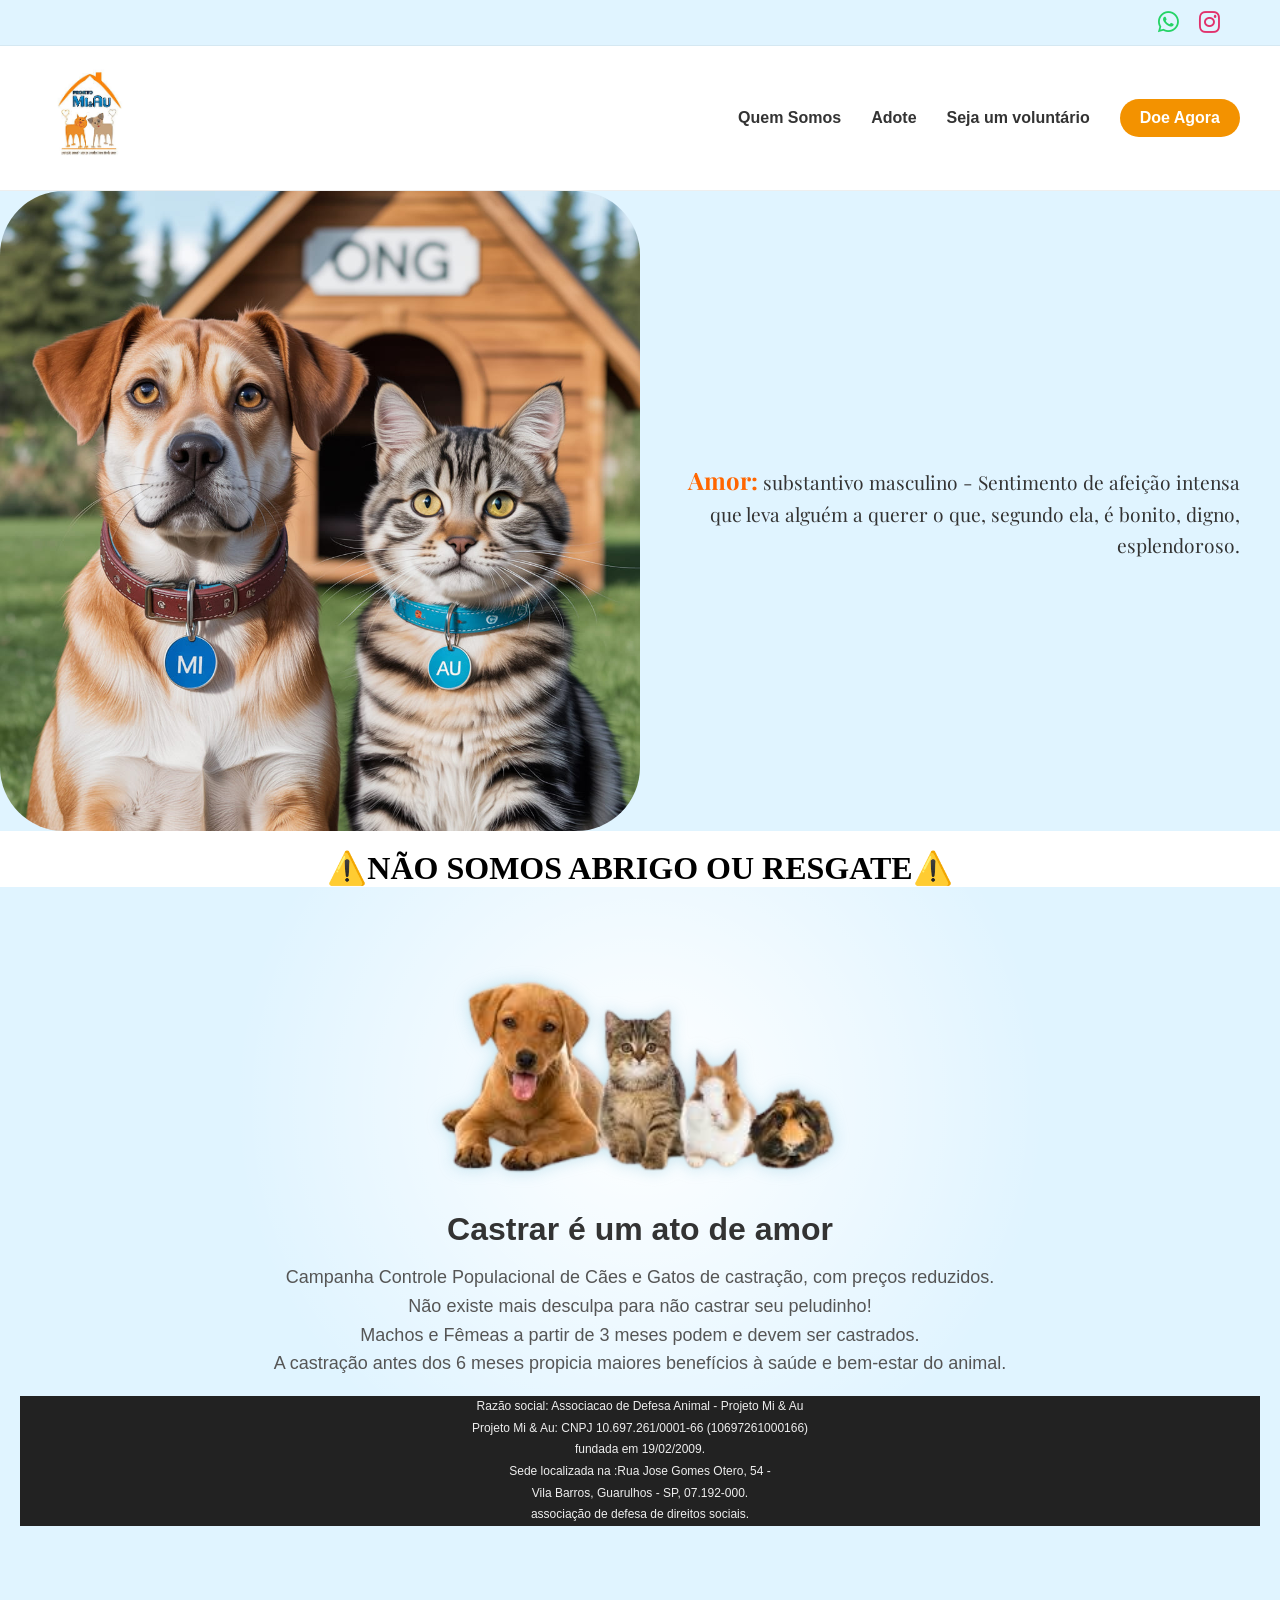
<file: index.html>
<!DOCTYPE html>
<html lang="pt-br">


<head>
    <meta charset="utf-8">
    <meta name="viewport" content="width=device-width, initial-scale=1.0">
    <title>Ong miau & au</title>
    <link rel="stylesheet" href="style.css" />
    <link rel="stylesheet" href="https://cdnjs.cloudflare.com/ajax/libs/font-awesome/6.0.0/css/all.min.css">
    <link href="https://fonts.googleapis.com/css2?family=Playfair+Display:ital,wght@0,400;0,700;1,400&display=swap" rel="stylesheet">
</head>

<body>

    <div class="topbar">
        <div class="container">
            <a href="https://wa.me/551124053877" target="_blank" class="link-wpp" aria-label="Chamar no WhatsApp">
                <i class="fab fa-whatsapp"></i>
            </a>
            <a href="https://www.instagram.com/ong_projeto_miau/reels/" target="_blank" class="link-insta"
                aria-label="Ir para o Instagram">
                <i class="fab fa-instagram"></i>
            </a>
        </div>
    </div>

    <header>
        <div class="header-container">
            <a href="index.html">
                <img src="Projeto_mieau.jfif" alt="Projeto Mi&Au - Voltar para Home">
            </a>
            <nav>
                <ul>
                    <li><a href="sobreNos.html">Quem Somos</a></li>
                    <li><a href="adote.html">Adote</a></li>
                    <li><a href="voluntarios.html">Seja um voluntário</a></li>
                    <li><a href="#doe" id="btn-doe" class="btn-doe">Doe Agora</a></li>
                </ul>
            </nav>
        </div>
    </header>

        </section>
    <section class="secao-amor">
        <img src="propostaLogoCom.jpg" class="propostaLogoCom" alt="ONG MiAU">
        <div class="texto-amor">
            <p><span class="destaque">Amor:</span> substantivo masculino - Sentimento de afeição intensa que leva alguém
                a querer o que, segundo ela, é bonito, digno, esplendoroso.</p>
        </div>
        </section>
        <br>
    <div class="avisoCritico">
        <center>
            <h1><strong>⚠️NÃO SOMOS ABRIGO OU RESGATE⚠️</strong></h1>
        </center>
    </div>
    <section class="hero">
        <a href="index.html">
            <img src="images.png" alt="gato, cachorro, coelho e hamster">
        </a>
        <h1>Castrar é um ato de amor</h1>
        <p>
            Campanha Controle Populacional de Cães e Gatos de castração, com preços reduzidos.<br>
            Não existe mais desculpa para não castrar seu peludinho! <br>
            Machos e Fêmeas a partir de 3 meses podem e devem ser castrados.<br>
            A castração antes dos 6 meses propicia maiores benefícios à saúde e bem-estar do animal.
        </p>
        <br>


        <footer>
            <h5>Razão social: Associacao de Defesa Animal - Projeto Mi & Au <br>
                Projeto Mi & Au: CNPJ 10.697.261/0001-66 (10697261000166) <br>
                fundada em 19/02/2009. <br>
                Sede localizada na :Rua Jose Gomes Otero, 54 - <br>
                Vila Barros, Guarulhos - SP, 07.192-000.<br>
                associação de defesa de direitos sociais.</h5>
        </footer>
        <script src="javascript.js"></script>

</body>


</html>
</file>
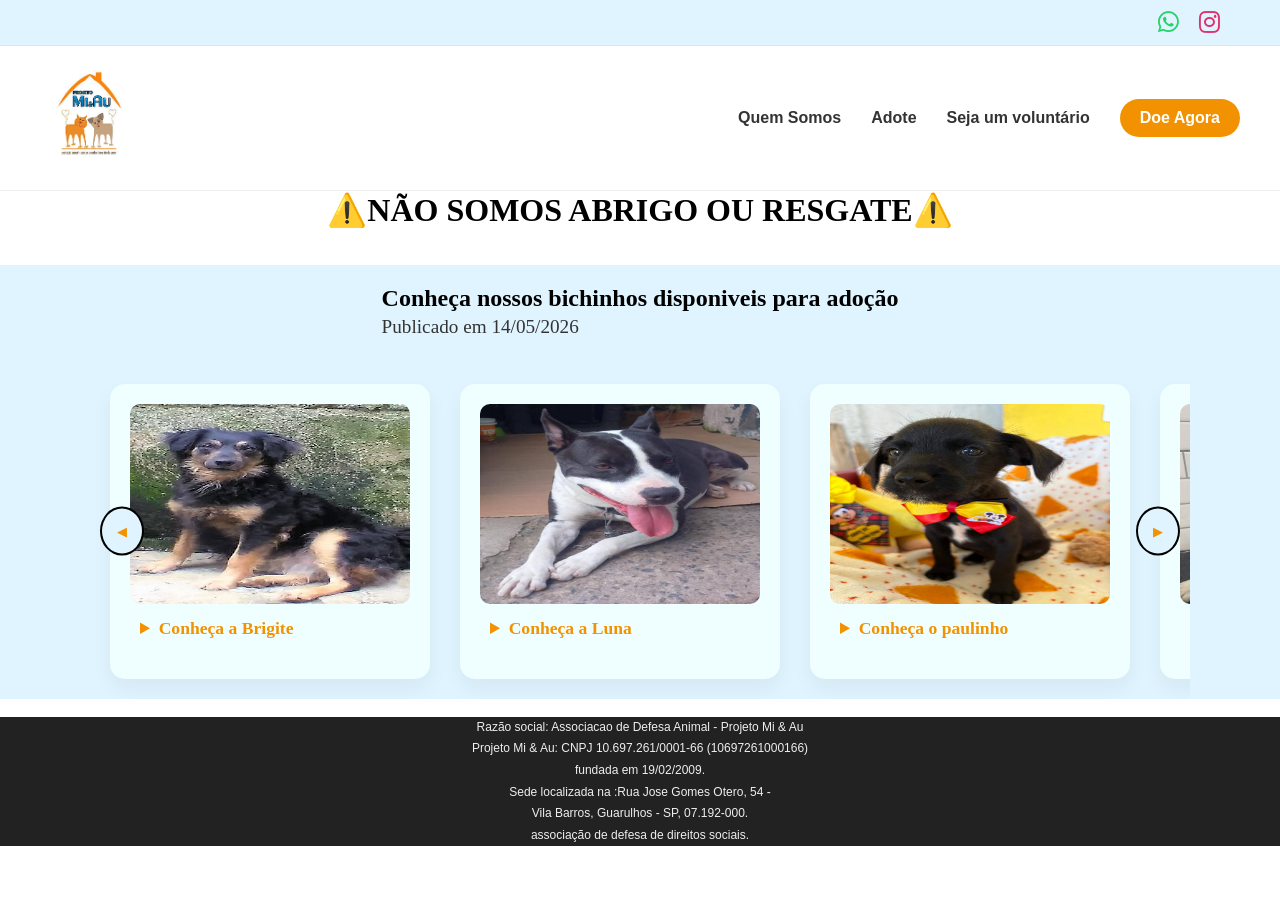
<file: adote.html>
<!DOCTYPE html>
<html lang="pt-br">

<head>
    <meta charset="utf-8">
    <meta name="viewport" content="width=device-width, initial-scale=1.0">
    <title>Ong miau & au</title>
    <link rel="stylesheet" href="style.css" />
    <link rel="stylesheet" href="https://cdnjs.cloudflare.com/ajax/libs/font-awesome/6.0.0/css/all.min.css">
</head>

<body>

    <div class="topbar">
        <div class="container">
            <a href="https://wa.me/551124053877" target="_blank" class="link-wpp" aria-label="Chamar no WhatsApp">
                <i class="fab fa-whatsapp"></i>
            </a>
            <a href="https://www.instagram.com/ong_projeto_miau/reels/" target="_blank" class="link-insta"
                aria-label="Ir para o Instagram">
                <i class="fab fa-instagram"></i>
            </a>
        </div>
    </div>

    <header>
        <div class="header-container">
            <a href="index.html">
                <img src="Projeto_mieau.jfif" alt="Projeto Mi&Au - Voltar para Home">
            </a>
            <nav>
                <ul>
                    <li><a href="sobreNos.html">Quem Somos</a></li>
                    <li><a href="adote.html">Adote</a></li>
                    <li><a href="voluntarios.html">Seja um voluntário</a></li>
                    <li><a href="#doe" id="btn-doe" class="btn-doe">Doe Agora</a></li>
                </ul>
            </nav>
        </div>
    </header>
    <div class="avisoCritico">
        <h1>
            <center><strong>⚠️NÃO SOMOS ABRIGO OU RESGATE⚠️</strong></center>
        </h1>
    </div>
    <br><br>

    <article class="animaisAdocao" alt="Lista de animais disponiveis para adoção">
        <header>
            <h1>Conheça nossos bichinhos disponiveis para adoção </h1>
            <p> Publicado em <time> 14/05/2026 </time> </p>
        </header>

        <div class="carrossel-wrapper">
        <button class="btn-anterior">◀</button>
        <button class="btn-proximo">▶</button>
            <div class="container-pets">

            <section class="adote">
                <img src="brigite.jpg" alt="cachorra, srd, porte medio, preto e marrom">
                <br>
                <details alt="brigite">
                    <summary><strong> Conheça a Brigite </strong></summary>
                    <ul>
                        <li>Nome: Brigite</li>
                        <li>Idade:2 anos</li>
                        <li>Castrada</li>
                    </ul>
                    <p>Personalidade: Sociável com desconhecidos, crianças e outros cahorros<br>
                        Docil, carente e brincalhão</p>
                    <a href="#" class="btn-adotar-pet" data-pet="Brigite" data-phone="5511999734665">Adote a Brigite</a>
                </details>
            </section>
            <section class="adote">
                <img src="luna.jpeg" alt="cachorra, srd, porte medio, preto e branco">
                <br>
                <details alt="luna">
                    <summary><strong> Conheça a Luna </strong></summary>
                    <ul>
                        <li>Nome: Luna</li>
                        <li>Idade:2 anos</li>
                        <li>Castrada</li>
                    </ul>
                    <p>Personalidade: Sociável com desconhecidos, crianças <br>
                        Calma, carente e brincalhão</p>
                    <a href="#" class="btn-adotar-pet" data-pet="luna" data-phone="5511999734665">Adote a Luna</a>
                </details>
            </section>
            <section class="adote">
                <img src="paulinho.jpeg" alt="cachorro, filhote, srd, preto">
                <br>
                <details alt="paulinho">
                    <summary><strong> Conheça o paulinho </strong></summary>
                    <ul>
                        <li>Nome: Paulinho</li>
                        <li>Idade:3 meses</li>
                        <li>Não Castrado</li>
                    </ul>
                    <p>Personalidade: Sociável com desconhecidos, crianças <br>
                        Dócil, carente e brincalhão</p>
                    <a href="#" class="btn-adotar-pet" data-pet="paulinho" data-phone="5511999734665">Adote o
                        Paulinho</a>
                </details>

            </section>
            <section class="adote">
                <img src="madame.jpeg" alt="cachorra, srd, porte medio, marrom e branco">
                <br>
                <details alt="madame">
                    <summary><strong> Conheça a Madame </strong></summary>
                    <ul>
                        <li>Nome: Madame</li>
                        <li>Idade:2 anos</li>
                        <li>Castrada</li>
                    </ul>
                    <p>Personalidade: Sociável com desconhecidos, crianças, outros animais <br>
                        Calma, dócil, carente e brincalhão</p>
                    <a href="#" class="btn-adotar-pet" data-pet="madame" data-phone="5511999734665">Adote a Madame</a>
                </details>

            </section>
            <section class="adote">
                <img src="mariki.jpeg" alt="cachorra, srd, porte pequeno, preto e marrom">
                <br>
                <details alt="marikota">
                    <summary><strong> Conheça a Marikota </strong></summary>
                    <ul>
                        <li>Nome: Maricota</li>
                        <li>Idade:2 anos</li>
                        <li>Castrada</li>
                    </ul>
                    <p>Personalidade: Sociável com desconhecidos, crianças <br>
                        Calma, sociável, carente e brincalhão</p>
                    <a href="#" class="btn-adotar-pet" data-pet="marikota" data-phone="5511999734665">Adote a
                        Maricota</a>
                </details>

            </section>
            <section class="adote">
                <img src="ivan.jpeg" alt="cachorro, srd, porte pequeno, marrom e branco">
                <br>
                <details alt="ivan">
                    <summary><strong> Conheça o Ivan </strong></summary>
                    <ul>
                        <li>Nome: Ivan</li>
                        <li>Idade:8 meses</li>
                        <li>Castrado</li>
                    </ul>
                    <p>Personalidade: Sociável com desconhecidos, crianças, outros animais <br>
                        Calmo, independente, sociável e brincalhão</p>
                    <a href="#" class="btn-adotar-pet" data-pet="ivan" data-phone="5511999734665">Adote o Ivan</a>
                </details>

            </section>
            <section class="adote">
                <img src="lilian.png" alt="gata, srd, porte medio, rajada">
                <br>
                <details alt="lilian">
                    <summary><strong> Conheça a Lilian </strong></summary>
                    <ul>
                        <li>Nome: Lilian</li>
                        <li>Idade:3 anos</li>
                        <li>Castrada</li>
                        <li> FIV e FEV negativo</li>
                    </ul>
                    <p>Personalidade: Sociável com desconhecidos, crianças e outros animais<br>
                        Calma, sociável ama ronronar e brincalhão</p>
                    <a href="#" class="btn-adotar-pet" data-pet="lilian" data-phone="5511996575952">Adote a Lilian</a>
                </details>
            </section>

            <section class="adote">
                <img src="nino.png" alt="gato, srd, porte medio, branco e preto">
                <br>
                <details alt="nino">
                    <summary><strong> Conheça o NINO </strong></summary>
                    <ul>
                        <li>Nome: NINO</li>
                        <li>Idade:8 meses</li>
                        <li>Castrado</li>
                        <li> FIV e FEV negativo</li>
                    </ul>
                    <p>Personalidade: Sociável com desconhecidos, crianças e outros animais<br>
                        Calmo, sociável ama ronronar e brincalhão</p>
                    <a href="#" class="btn-adotar-pet" data-pet="nino" data-phone="5511989626625">Adote a Nino</a>
                </details>
            </section>

            <section class="adote">
                <img src="Mesmeralda.png" alt="gata, srd, porte medio, marrom em rajadas">
                <br>
                <details alt="mariaEsmeralda">
                    <summary><strong> Conheça a Maria Esmeralda </strong></summary>
                    <ul>
                        <li>Nome: Maria Esmeralda</li>
                        <li>Idade:2 anos</li>
                        <li>Castrada</li>
                        <li> FIV e FEV negativo</li>
                    </ul>
                    <p>Personalidade: Sociável com desconhecidos, crianças e outros gatos<br>
                        Calma, sociável ama ronronar e brincalhão</p>
                    <a href="#" class="btn-adotar-pet" data-pet="MariaEsmeralda" data-phone="5511986194915">Adote a
                        Maria Esmeralda</a>
                </details>

            </section>

            <section class="adote">
                <img src="marlon.jpeg" alt="cachorro, srd, porte grande, laranja">
                <br>
                <details alt="marlon">
                    <summary><strong> Conheça o Marlon </strong></summary>
                    <ul>
                        <li>Nome: Marlon</li>
                        <li>Idade:4 anos</li>
                        <li>Castrado</li>
                    </ul>
                    <p>Personalidade: Sociável com desconhecidos, crianças e outros animais<br>
                        Calma, sociável e brincalhão</p>
                    <a href="#" class="btn-adotar-pet" data-pet="Marlon" data-phone="5511999734665">Adote o Marlon</a>
                </details>
            </section>
            </div> 
        </div>

    </article>

    <br>
    <footer>
        <h5>Razão social: Associacao de Defesa Animal - Projeto Mi & Au <br>
            Projeto Mi & Au: CNPJ 10.697.261/0001-66 (10697261000166) <br>
            fundada em 19/02/2009. <br>
            Sede localizada na :Rua Jose Gomes Otero, 54 - <br>
            Vila Barros, Guarulhos - SP, 07.192-000.<br>
            associação de defesa de direitos sociais.</h5>
    </footer>
    <script src="javascript.js"></script>

</body>

</html>
</file>
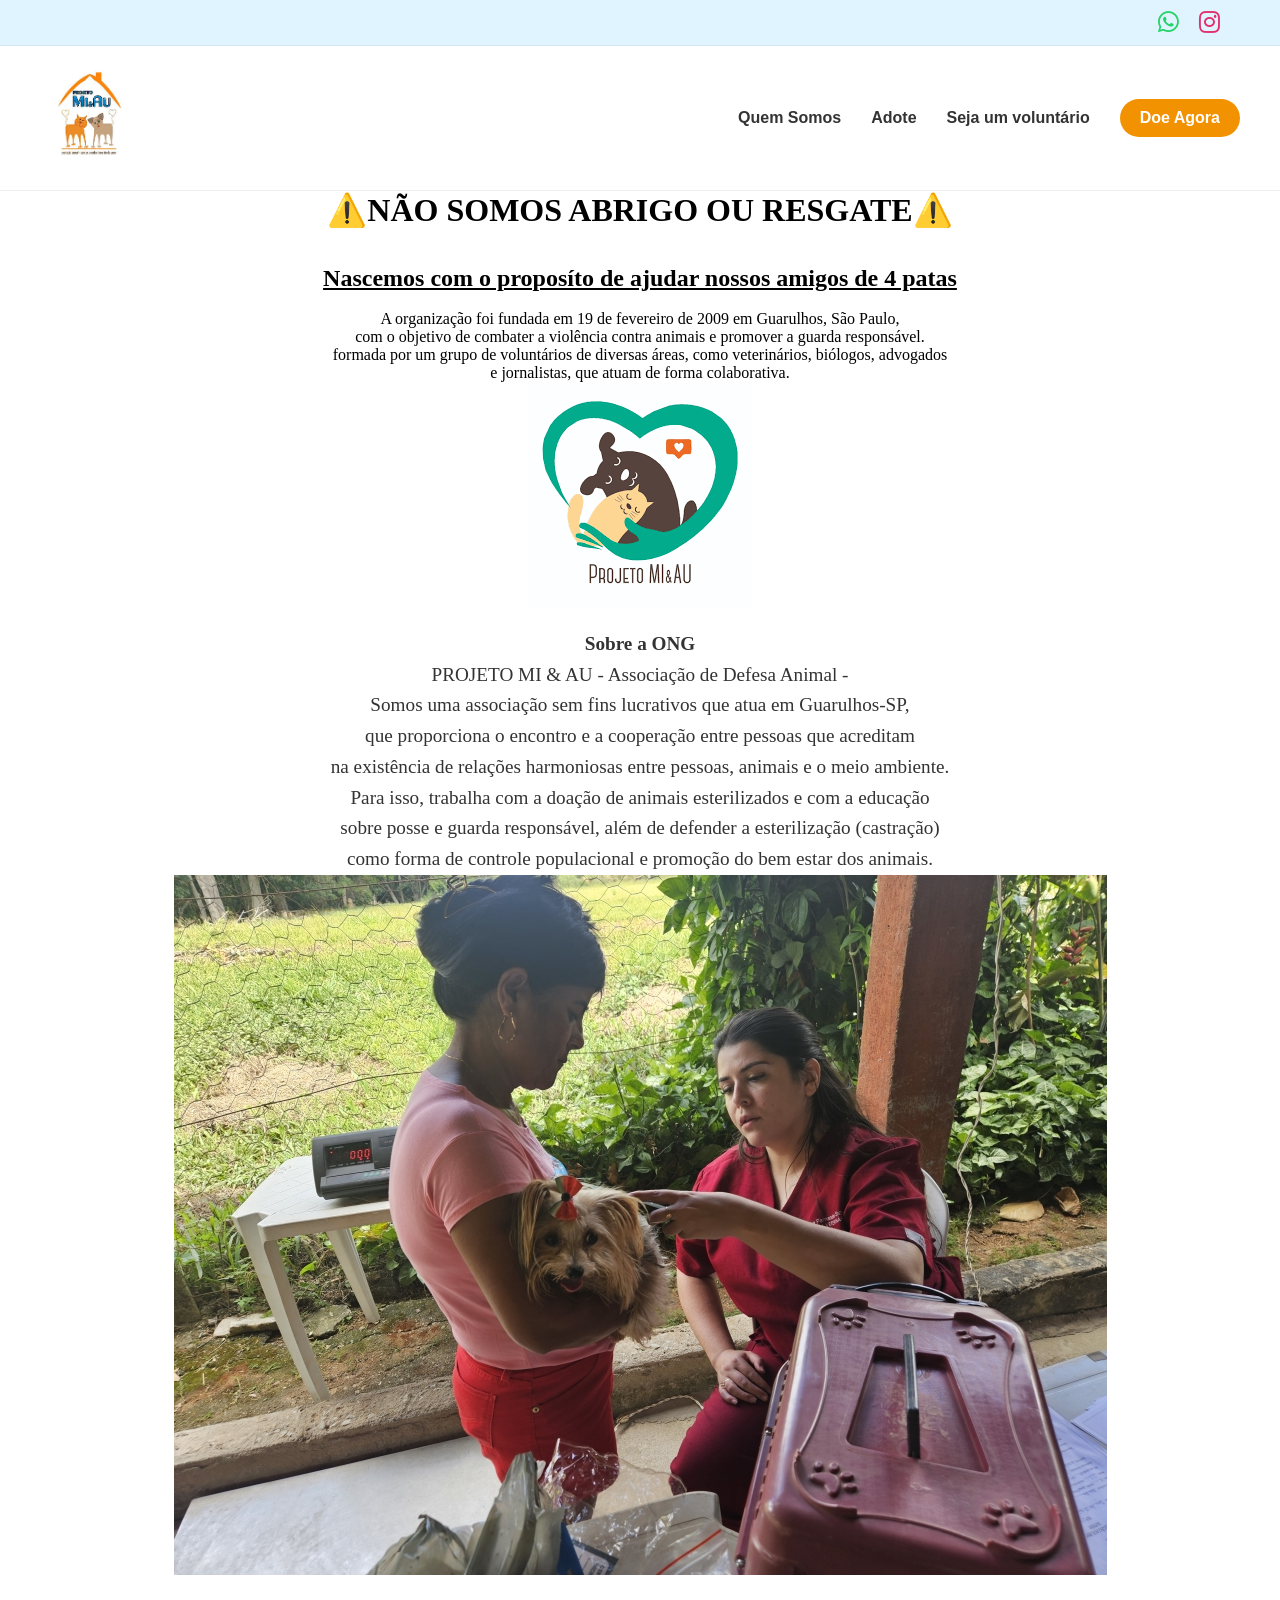
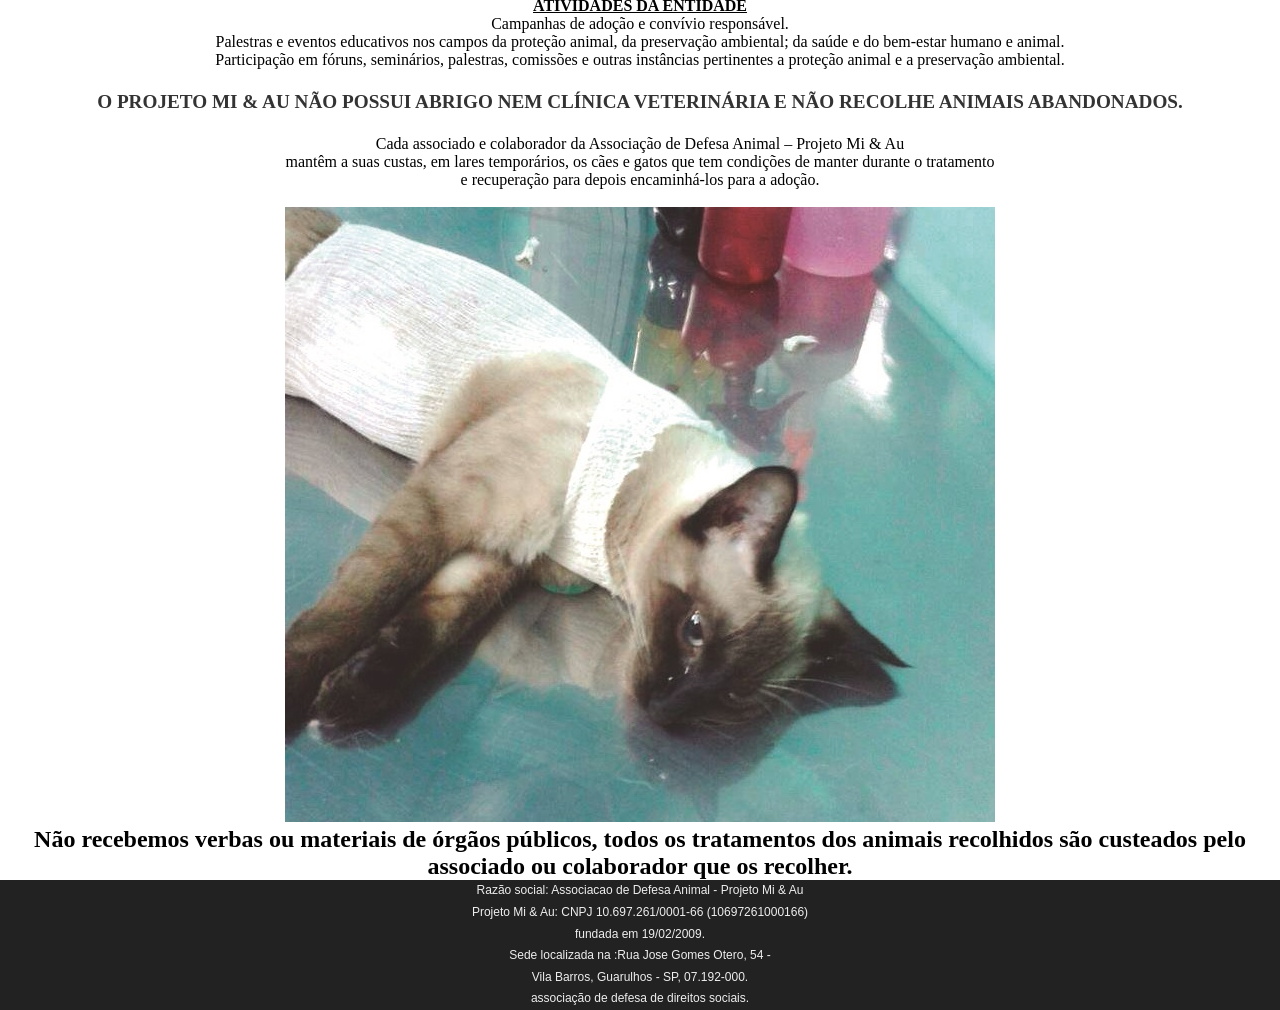
<file: sobreNos.html>
<!DOCTYPE html>
<html lang="pt-br">

<head>
    <meta charset="utf-8">
    <meta name="viewport" content="width=device-width, initial-scale=1.0">
    <title>Ong miau & au</title>
    <link rel="stylesheet" href="style.css" />
    <link rel="stylesheet" href="https://cdnjs.cloudflare.com/ajax/libs/font-awesome/6.0.0/css/all.min.css">
</head>

<body>

    <div class="topbar">
        <div class="container">
            <a href="https://wa.me/551124053877" target="_blank" class="link-wpp" aria-label="Chamar no WhatsApp">
                <i class="fab fa-whatsapp"></i>
            </a>
            <a href="https://www.instagram.com/ong_projeto_miau/reels/" target="_blank" class="link-insta"
                aria-label="Ir para o Instagram">
                <i class="fab fa-instagram"></i>
            </a>
        </div>
    </div>

    <header>
        <div class="header-container">
            <a href="index.html">
                <img src="Projeto_mieau.jfif" alt="Projeto Mi&Au - Voltar para Home">
            </a>
            <nav>
                <ul>
                    <li><a href="sobreNos.html">Quem Somos</a></li>
                    <li><a href="adote.html">Adote</a></li>
                    <li><a href="voluntarios.html">Seja um voluntário</a></li>
                    <li><a href="#doe" id="btn-doe" class="btn-doe">Doe Agora</a></li>
                </ul>
            </nav>
        </div>
    </header>
    <div class="avisoCritico">
        <h1>
            <center><strong>⚠️NÃO SOMOS ABRIGO OU RESGATE⚠️</strong></center>
        </h1>
    </div>
    <br><br>
    <aside class="sobre-ong">

        <h1>
            <center> <u>Nascemos com o proposíto de ajudar nossos amigos de 4 patas </u></center>
        </h1>
        <br>
        <center>A organização foi fundada em 19 de fevereiro de 2009 em Guarulhos, São Paulo,
            <br> com o objetivo de combater a violência contra animais e promover a guarda responsável.
            <br> formada por um grupo de voluntários de diversas áreas, como veterinários, biólogos, advogados
            <br>e jornalistas, que atuam de forma colaborativa.
        </center>
        <center><img src="logo2.png" alt="logo antigo projeto mi&au"></center>
        <br>
        <center>
            <p><strong>Sobre a ONG</strong>
                <br>PROJETO MI & AU - Associação de Defesa Animal -
                <br> Somos uma associação sem fins lucrativos que atua em Guarulhos-SP,
                <br> que proporciona o encontro e a cooperação entre pessoas que acreditam
                <br> na existência de relações harmoniosas entre pessoas, animais e o meio ambiente.
                <br>Para isso, trabalha com a doação de animais esterilizados e com a educação
                <br>sobre posse e guarda responsável, além de defender a esterilização (castração)
                <br>como forma de controle populacional e promoção do bem estar dos animais.
            </p>
        </center>
        <center> <img src="vacinaCao.jpg"
                alt="criança com cachorro no colo, enquanto veterinaria sentada aplica vacina"> </center>
        <br>
        <center><strong><u>ATIVIDADES DA ENTIDADE</u></strong><br>
            <ul>
                <li> Campanhas de adoção e convívio responsável.</li>
                <li>Palestras e eventos educativos nos campos da proteção animal, da preservação ambiental; da saúde e
                    do bem-estar humano e animal. </li>
                <li>Participação em fóruns, seminários, palestras, comissões e outras instâncias pertinentes a proteção
                    animal e a preservação ambiental.</li>
            </ul>
        </center>
        <br>
        <center>
            <p><strong> O PROJETO MI & AU NÃO POSSUI ABRIGO NEM CLÍNICA VETERINÁRIA E NÃO RECOLHE ANIMAIS
                    ABANDONADOS.</strong></p>
            <br>
        </center>
        <center>Cada associado e colaborador da Associação de Defesa Animal – Projeto Mi & Au
            <br>mantêm a suas custas, em lares temporários, os cães e gatos que tem condições de manter durante
            o tratamento
            <br>e recuperação para depois encaminhá-los para a adoção.
        </center>
        <br>
        <center> <img src="gataCastra.jpeg" alt="gata ciamesa após castração numa mesa cirurgica"></center>
        <center>
            <h2>Não recebemos verbas ou materiais de órgãos públicos, todos
                os tratamentos dos animais recolhidos são custeados pelo associado ou colaborador que os
                recolher.</h2>
        </center>

    </aside>
    <footer>
        <h5>Razão social: Associacao de Defesa Animal - Projeto Mi & Au <br>
            Projeto Mi & Au: CNPJ 10.697.261/0001-66 (10697261000166) <br>
            fundada em 19/02/2009. <br>
            Sede localizada na :Rua Jose Gomes Otero, 54 - <br>
            Vila Barros, Guarulhos - SP, 07.192-000.<br>
            associação de defesa de direitos sociais.</h5>
    </footer>
<script src="javascript.js"></script>
</body>

</html>
</file>
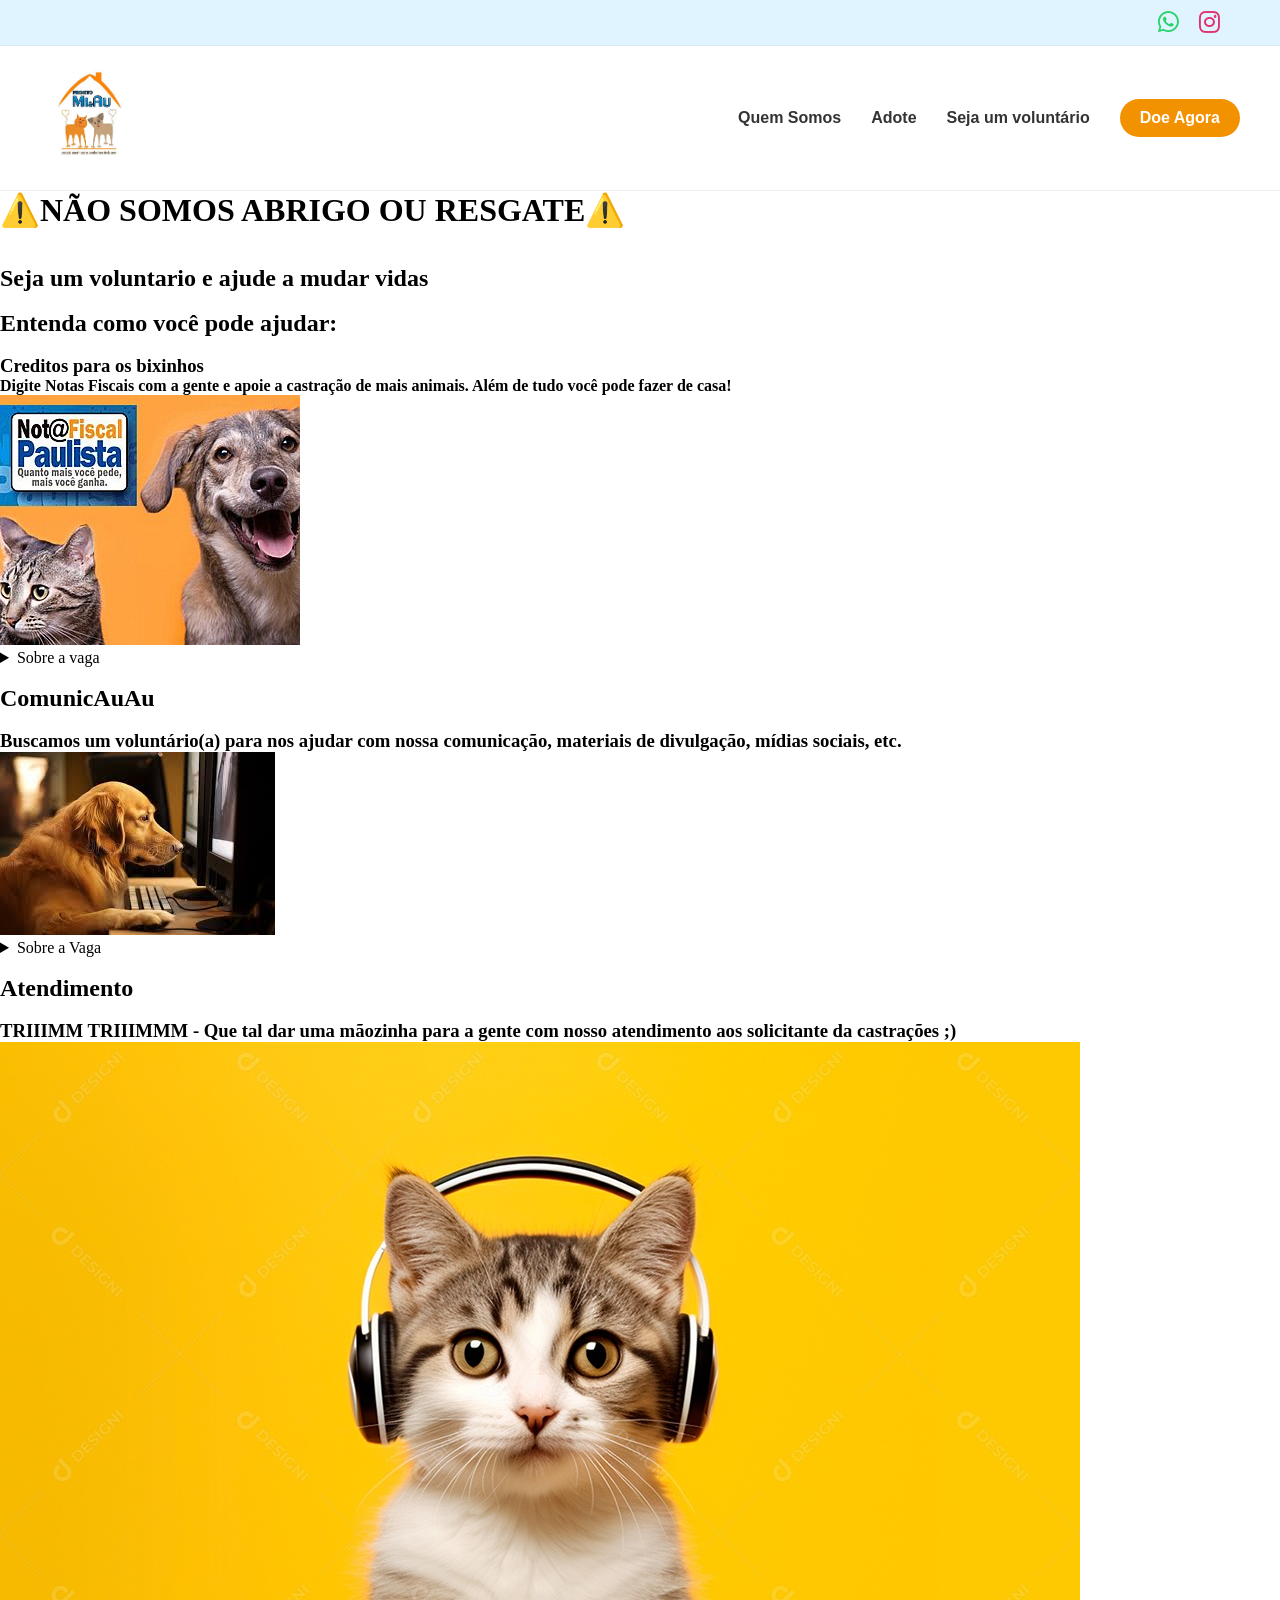
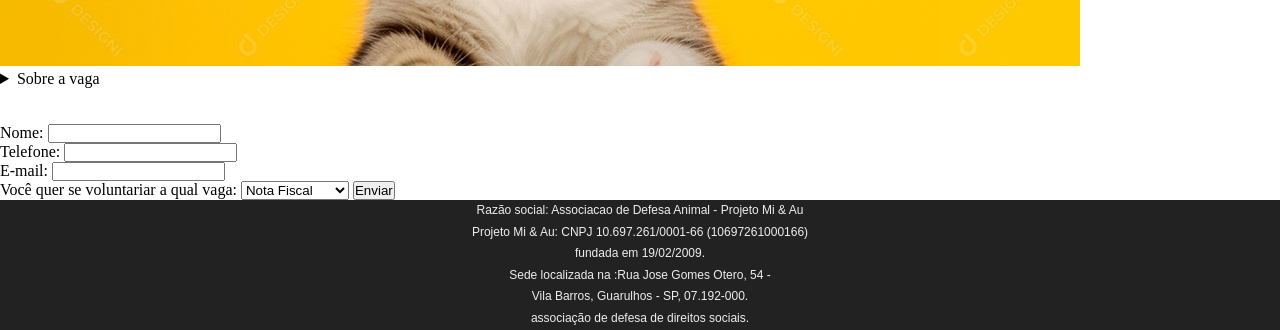
<file: voluntarios.html>
<!DOCTYPE html>
<html lang="pt-br">

<head>
    <meta charset="utf-8">
    <meta name="viewport" content="width=device-width, initial-scale=1.0">
    <title>Ong miau & au</title>
    <link rel="stylesheet" href="style.css" />
    <link rel="stylesheet" href="https://cdnjs.cloudflare.com/ajax/libs/font-awesome/6.0.0/css/all.min.css">
</head>

<body>

    <div class="topbar">
        <div class="container">
            <a href="https://wa.me/551124053877" target="_blank" class="link-wpp" aria-label="Chamar no WhatsApp">
                <i class="fab fa-whatsapp"></i>
            </a>
            <a href="https://www.instagram.com/ong_projeto_miau/reels/" target="_blank" class="link-insta"
                aria-label="Ir para o Instagram">
                <i class="fab fa-instagram"></i>
            </a>
        </div>
    </div>

    <header>
        <div class="header-container">
            <a href="index.html">
                <img src="Projeto_mieau.jfif" alt="Projeto Mi&Au - Voltar para Home">
            </a>
            <nav>
                <ul>
                    <li><a href="sobreNos.html">Quem Somos</a></li>
                    <li><a href="adote.html">Adote</a></li>
                    <li><a href="voluntarios.html">Seja um voluntário</a></li>
                    <li><a href="#doe" id="btn-doe"  class="btn-doe">Doe Agora</a></li>
                </ul>
            </nav>
        </div>
    </header>
    <div class="avisoCritico">
        <h1><strong>⚠️NÃO SOMOS ABRIGO OU RESGATE⚠️</strong></h1>
    </div>
    <br><br>
    <article>
        <h1>Seja um voluntario e ajude a mudar vidas</h1>
        <br>
        <h2> Entenda como você pode ajudar:</h2>
        <br>
        <h3>Creditos para os bixinhos</h3>
        <h4>Digite Notas Fiscais com a gente e apoie a castração de mais animais. Além de tudo você pode fazer de
            casa!</h4>
        <img src="notaFiscal.jpg"
            alt="Gato e cachorro malhado vistos de frente em um fundo laranja com um banner sobre nota fiscal paulista num quadadro azul">
        <details class="NotaFiscal">
            <summary>Sobre a vaga</summary>
            <br> Uma das fontes de financiamento do projeto Mi & Au é o crédito revertido do programa Nota Fiscal
            Paulista.
            <br>Recebemos (através de doações) diversas notas fiscais de compras e precisamos digitar todo mês para
            que esses créditos cheguem à nossa organização possibilitando que demos continuidade ao nosso projeto.
            <br>Precisamos de voluntários para nos ajudar a digitar essas NFs, é super fácil e você pode fazer de
            sua casa. 20 minutinhos por dia já nos ajuda muito. Você terá que vir uma vez por mês buscar as NFs na
            nossa sede em Guarulhos.
            <br> E ai, vamos digitar?
        </details>
        <br>
        <h2>ComunicAuAu</h2>
        <br>
        <h3>Buscamos um voluntário(a) para nos ajudar com nossa comunicação, materiais de divulgação, mídias
            sociais, etc.</h3>
        <img src="cao.jfif" alt="cão caramelo visto de lado mexendo em um comptador">
        <details class="RedesSociais">
            <summary>Sobre a Vaga</summary>
            <br>Buscamos um voluntário(a) para nos ajudar com nossa comunicação, materiais de divulgação, mídias
            sociais, etc.
            <br>Dependendo de seu interesse e habilidade você desenvolver uma outra atividade para colaborar com o
            nosso trabalho.
            <br>Estamos abertos para conversar. Você pode trabalhar de casa, só exigimos seu comprometimento Vem com
            a gente!
        </details>

        <br>
        <h2>Atendimento</h2>
        <br>
        <h3>TRIIIMM TRIIIMMM - Que tal dar uma mãozinha para a gente com nosso atendimento aos solicitante da
            castrações ;)</h3>
        <img src="AtendiGato.jpeg" alt="Gato visto de frente com um headset">
        <details class="atendimento">
            <summary>Sobre a vaga</summary>
            <br>TRIIIMM TRIIIMMM - Que tal dar uma mãozinha para a gente com nosso atendimento aos solicitante da
            castrações ;)
            <br>Somos apenas em duas pessoas para coordenar todo o projeto Mi & Au e com o telefone tocando o dia
            todo fica impossível resolvermos outras questões.
            <br>Venha nos ajudar com alguns atendimentos! 1 horinha do seu dia já nos ajuda muito! :)
            <br>Te esperamos.
        </details>
    </article>
    <br><br>
    <section class="formulario">
        <form id="Voluntario">
            <div class="nome">
                <label for="nome">Nome:</label>
                <input type="text" id="nome" name="nome" required>
            </div>
            <div class="telefone">
                <label for="tel">Telefone:</label>
                <input type="text" id="tel" name="telefone" required>
            </div>
            <div class="email">
                <label for="email">E-mail:</label>
                <input type="email" id="email" name="email" required>
            </div>
            <label for="Escollha"> Você quer se voluntariar a qual vaga:</label>
            <select name="voluntario" id="voluntario" type="checkbox">
                <option value="NotaFiscal">Nota Fiscal</option>
                <option value="ComunicAuAu">ComunicAuAu</option>
                <option value="Atendimento">Atendimento</option>
            </select>
            <button type="submit">Enviar</button>

        </form>
    </section>

    <footer>
        <h5>Razão social: Associacao de Defesa Animal - Projeto Mi & Au <br>
            Projeto Mi & Au: CNPJ 10.697.261/0001-66 (10697261000166) <br>
            fundada em 19/02/2009. <br>
            Sede localizada na :Rua Jose Gomes Otero, 54 - <br>
            Vila Barros, Guarulhos - SP, 07.192-000.<br>
            associação de defesa de direitos sociais.</h5>
    </footer>
    <script src="javascript.js"></script>

</body>

</html>
</file>
<file: style.css>
/* CONFIGURAÇÕES GERAIS */
* {
    margin: 0;
    padding: 0;
    box-sizing: border-box;
}

/* TOPBAR */
.topbar { 
    background-color: #e0f4ff; 
    padding: 10px 0; 
    border-bottom: 1px solid rgba(0,0,0,0.05);  
}

.topbar .container {
    display: flex;
    justify-content: flex-end; 
    align-items: center;
    gap: 20px;
    max-width: 1200px;
    margin: 0 auto;
    padding: 0 20px;
}

.topbar a {
    text-decoration: none;
    transition: transform 0.3s ease;
}

.link-wpp { color: #25D366; }
.link-insta { color: #E1306C; } 

.topbar i {
    font-size: 24px; 
}

.topbar a:hover{
    transform: scale(1.2); 
}

/* HEADER */
header {
    background-color: #ffffff;
    padding: 20px;
    border-bottom: 1px solid #eee;
}

.header-container {
    display: flex;
    justify-content: space-between;
    align-items: center; 
    max-width: 1200px; 
    margin: 0 auto;
}

header img {
    height: 100px;
    width: auto;
}

nav ul {
    list-style: none;
    display: flex;
    gap: 30px;
    align-items: center;
}

nav ul li a {
    text-decoration: none;
    color: #333;
    font-family: Arial, sans-serif;
    font-weight: bold;
    font-size: 16px;
}

/* BOTÃO DE DOAÇÃO */
.btn-doe {
    background-color: #F39200;
    color: white !important; 
    padding: 10px 20px;
    border-radius: 50px;
    transition: all 0.3s ease;
    white-space: nowrap;
    display:inline-block;
}

.btn-doe:hover {
    background-color: #d17d00;
    transform: scale(1.05);
}

/* SEÇÃO HERO */
.hero {
    background-color: #e0f4ff;
    padding: 80px 20px;
    text-align: center;
    background-image: radial-gradient(circle at center 30%, #ffffff 0%, transparent 50%);
}

.hero img {
    height: 220px;
    width: auto;
    filter: drop-shadow(0 0 8px rgba(173, 216, 230, 0.8)); 
    margin-bottom: 20px;
}

.hero h1 {
    color: #333;
    font-family: Arial, sans-serif;
    font-size: 32px;
    margin-bottom: 15px;
}

.hero p {
    font-family: Arial, sans-serif;
    font-size: 18px;
    line-height: 1.6;
    color: #555;
    max-width: 800px;
    margin: 0 auto;
}
/*Imagem proposta de logo*/
.secao-amor {
    display: flex; 
    align-items:center;
    background-color: #e0f4ff;
    width: 100%;
    overflow: hidden; 
}

.propostaLogoCom {
    width: 50%; 
    height: auto;
    border-radius: 10%;
    display: block;
    background-image: radial-gradient(circle at center 30%, #e0f4ff 0%, transparent 50%);
}

.texto-amor {
    width: 50%; 
    padding: 20px 40px;
    text-align: right; 
}

p {
    font-family: 'Playfair Display', 'Times New Roman', serif; 
    font-size: 1.2rem;
    line-height: 1.6;
    color: #333;
}

.destaque {
    color: #ff6600; 
    font-weight: bold;
    font-size: 1.5rem;
}



.animaisAdocao{
    background-color: #e0f4ff;
    display: flex;
    justify-content: center;
    flex-direction: column;
    align-items: center;
    width: 100%;
    overflow: hidden; 
    position: relative;
}

.animaisAdocao header{
    background-color: #e0f4ff
}
.animaisAdocao section {

    gap: 30px;
    align-items: flex-start;
    padding: 20px;        
}

.adote{
    width: 320px;
    background-color: #efffff;
    border-radius: 15px;
    padding: 10px;
    box-shadow: 0 10px 20px rgba(0,0,0,0.05);
    overflow: hidden;
    transition: transform 0.3s ease;
    gap: 20px;
    flex-shrink: 0;
}

.adote details {
    padding: 10px;
    cursor: pointer; 
}

.adote summary {
    color: #F39200; 
    font-size: 1.1rem;
    margin-bottom: 10px;
}

.adote ul {
    list-style: none; 
    padding: 10px 0;
    border-bottom: 1px solid #eee; 
    margin-bottom: 10px;
}

.adote:hover{
    transform: translateY(-10px);
}
.adote img{
    
    width: 100%;
    height: 200px;
    border-radius: 10px;
    background-image: radial-gradient(circle at center 30%, #e0f4ff 0%, transparent 50%);
    
}
/*Carrossel imagem*/


.container-pets {
    display: flex;
    flex-wrap: nowrap; 
    justify-content: flex-start; 
    gap: 30px;
    padding: 20px;
    transition: transform 0.5s ease-in-out; 
}

/*Botões do carrossel */

.carrossel-wrapper {
    position: relative; 
    width: 100%;
    max-width: 1100px; 
    margin: 0 auto;
    overflow: hidden;  
}


.btn-anterior, .btn-proximo {
    position: absolute;  
    top: 50%;            
    transform: translateY(-50%);
    z-index: 10;         
   
    background-color: #e0f4ff;
    color: #F39200;
    border: 2px solid black;
    padding: 15px;
    cursor: pointer;
    border-radius: 50%; 
}

.btn-anterior {
    left: 10px;
}

.btn-proximo {
    right: 10px;
}


/*footer*/

footer{
    background-color: #222;
    padding:30px 20 px;
    text-align: center;
}
footer h5{
    color: #eee;
    font-family: Arial, Helvetica, sans-serif;
    font-size: 12px;
    line-height:1.8;
    font-weight:normal;
}
@media (max-width: 768px) {
    

    .secao-amor {
        flex-direction: column; 
    }

    .propostaLogoCom, .texto-amor {
        width: 100%; 
        text-align: center; 
    }

  
    .hero h1, .animaisAdocao h1 {
        font-size: 24px;
    }

    nav ul {
        flex-direction: column;
        gap: 15px;
        width: 100%;
        text-align: center;
    }

.btn-doe {

    display:inline-block;
    margin-top: 10px;
}
</file>
